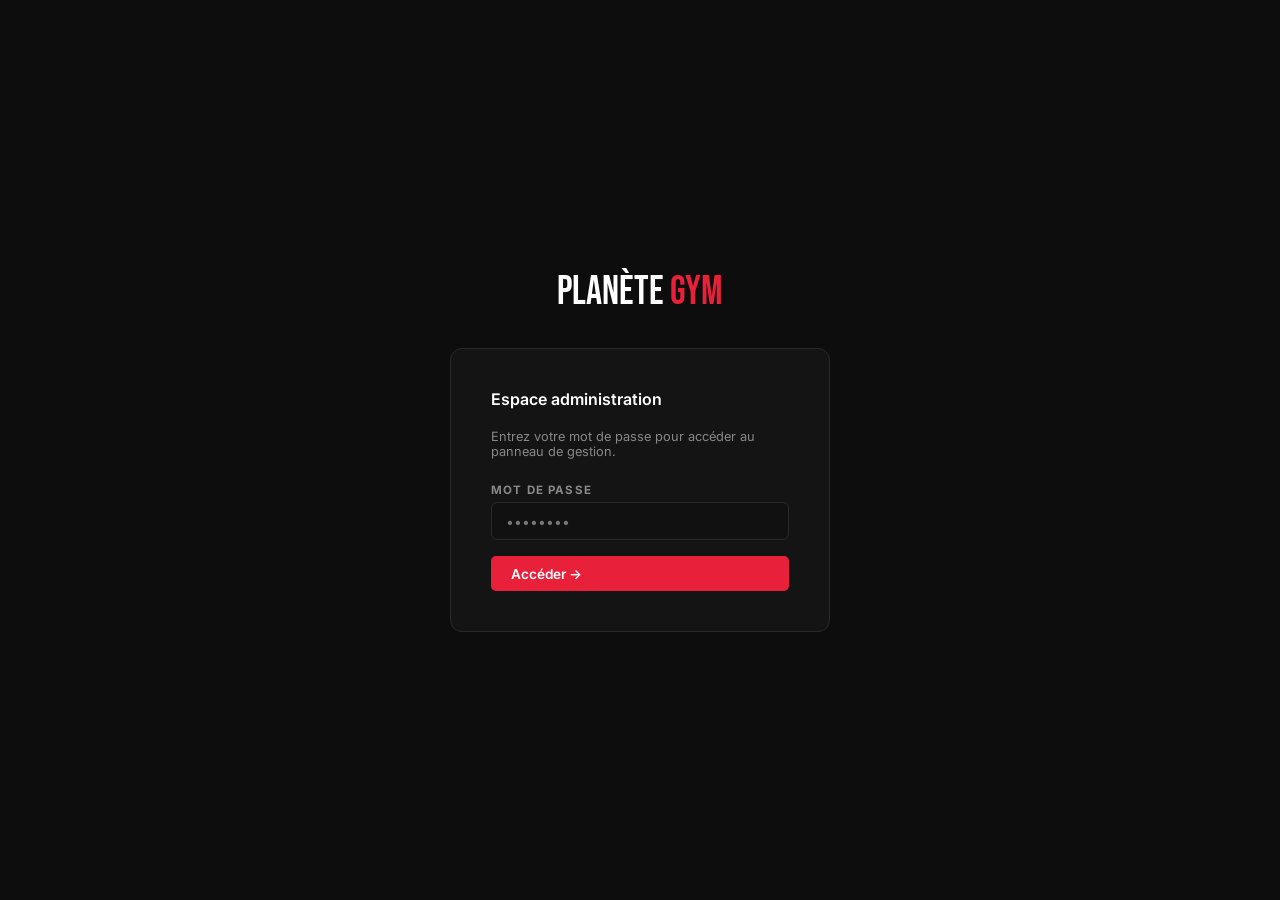
<file: admin.html>
<!doctype html>
<html lang="fr">
  <head>
    <meta charset="UTF-8" />
    <meta name="viewport" content="width=device-width, initial-scale=1.0" />
    <title>Administration — Planète Gym</title>
    <link rel="preconnect" href="https://fonts.googleapis.com" />
    <link
      href="https://fonts.googleapis.com/css2?family=Bebas+Neue&family=Inter:wght@400;500;600;700&display=swap"
      rel="stylesheet"
    />
    <style>
      *,
      *::before,
      *::after {
        box-sizing: border-box;
        margin: 0;
        padding: 0;
      }
      :root {
        --red: #e8203a;
        --green: #b5f000;
        --dark: #0d0d0d;
        --card: #141414;
        --card2: #1c1c1c;
        --border: #2a2a2a;
        --gray: #888;
        --input-bg: #111;
      }
      body {
        font-family: "Inter", sans-serif;
        background: var(--dark);
        color: #fff;
        min-height: 100vh;
      }

      /* ── LOGIN ── */
      #loginScreen {
        min-height: 100vh;
        display: flex;
        align-items: center;
        justify-content: center;
        flex-direction: column;
        gap: 2rem;
      }
      .login-logo {
        font-family: "Bebas Neue", sans-serif;
        font-size: 2.5rem;
      }
      .login-logo span {
        color: var(--red);
      }
      .login-box {
        background: var(--card);
        border: 1px solid var(--border);
        border-radius: 12px;
        padding: 2.5rem;
        width: 100%;
        max-width: 380px;
        display: flex;
        flex-direction: column;
        gap: 1rem;
      }
      .login-title {
        font-size: 1rem;
        font-weight: 600;
        margin-bottom: 0.25rem;
      }
      .login-sub {
        font-size: 0.8rem;
        color: var(--gray);
      }
      .login-error {
        font-size: 0.8rem;
        color: var(--red);
        display: none;
      }
      .login-error.show {
        display: block;
      }

      /* ── INPUTS ── */
      input[type="text"],
      input[type="password"],
      input[type="number"],
      input[type="time"],
      select,
      textarea {
        width: 100%;
        background: var(--input-bg);
        border: 1px solid var(--border);
        border-radius: 6px;
        color: #fff;
        padding: 0.6rem 0.875rem;
        font-family: "Inter", sans-serif;
        font-size: 0.875rem;
        outline: none;
        transition: border-color 0.2s;
      }
      input:focus,
      select:focus,
      textarea:focus {
        border-color: var(--red);
      }
      select option {
        background: #1c1c1c;
      }
      textarea {
        resize: vertical;
        min-height: 80px;
        line-height: 1.5;
      }
      label {
        font-size: 0.72rem;
        font-weight: 700;
        letter-spacing: 0.1em;
        text-transform: uppercase;
        color: var(--gray);
        display: block;
        margin-bottom: 0.35rem;
      }
      .field {
        display: flex;
        flex-direction: column;
        gap: 0;
      }

      /* ── BUTTONS ── */
      .btn {
        display: inline-flex;
        align-items: center;
        gap: 0.4rem;
        padding: 0.6rem 1.25rem;
        border-radius: 5px;
        font-family: "Inter", sans-serif;
        font-weight: 600;
        font-size: 0.85rem;
        cursor: pointer;
        border: none;
        text-decoration: none;
        transition: all 0.2s;
      }
      .btn-primary {
        background: var(--red);
        color: #fff;
      }
      .btn-primary:hover {
        background: #c71c32;
      }
      .btn-ghost {
        background: transparent;
        color: var(--gray);
        border: 1px solid var(--border);
      }
      .btn-ghost:hover {
        color: #fff;
        border-color: #555;
      }
      .btn-danger {
        background: transparent;
        color: #ff6b7a;
        border: 1px solid rgba(232, 32, 58, 0.3);
      }
      .btn-danger:hover {
        background: rgba(232, 32, 58, 0.1);
      }
      .btn-sm {
        padding: 0.4rem 0.75rem;
        font-size: 0.78rem;
      }
      .btn-icon {
        padding: 0.4rem 0.5rem;
        min-width: 32px;
        justify-content: center;
      }
      .btn-full {
        width: 100%;
        justify-content: center;
      }
      .btn-green {
        background: #1a3300;
        color: var(--green);
        border: 1px solid rgba(181, 240, 0, 0.3);
      }
      .btn-green:hover {
        background: rgba(181, 240, 0, 0.1);
      }

      /* ── HEADER ── */
      #adminPanel {
        display: flex;
        flex-direction: column;
        min-height: 100vh;
      }
      .admin-header {
        background: var(--card);
        border-bottom: 1px solid var(--border);
        padding: 0.875rem 1.5rem;
        display: flex;
        align-items: center;
        justify-content: space-between;
        gap: 1rem;
        flex-wrap: wrap;
        position: sticky;
        top: 0;
        z-index: 50;
      }
      .admin-header-left {
        display: flex;
        align-items: center;
        gap: 1rem;
      }
      .admin-brand {
        font-family: "Bebas Neue", sans-serif;
        font-size: 1.4rem;
      }
      .admin-brand span {
        color: var(--red);
      }
      .admin-badge {
        font-size: 0.65rem;
        font-weight: 700;
        letter-spacing: 0.15em;
        text-transform: uppercase;
        background: rgba(232, 32, 58, 0.1);
        color: var(--red);
        border: 1px solid rgba(232, 32, 58, 0.2);
        padding: 0.2rem 0.6rem;
        border-radius: 3px;
      }
      .admin-header-right {
        display: flex;
        align-items: center;
        gap: 0.75rem;
      }

      /* ── SAVE INDICATOR ── */
      .save-status {
        font-size: 0.75rem;
        font-weight: 600;
        color: var(--green);
        opacity: 0;
        transition: opacity 0.3s;
      }
      .save-status.show {
        opacity: 1;
      }

      /* ── TABS ── */
      .admin-tabs {
        background: var(--card);
        border-bottom: 1px solid var(--border);
        padding: 0 1.5rem;
        display: flex;
        gap: 0;
        overflow-x: auto;
      }
      .admin-tab {
        padding: 0.875rem 1.25rem;
        font-weight: 600;
        font-size: 0.85rem;
        cursor: pointer;
        border: none;
        background: none;
        color: var(--gray);
        font-family: "Inter", sans-serif;
        border-bottom: 2px solid transparent;
        transition: all 0.2s;
        white-space: nowrap;
      }
      .admin-tab:hover {
        color: #fff;
      }
      .admin-tab.active {
        color: #fff;
        border-bottom-color: var(--red);
      }

      /* ── CONTENT ── */
      .admin-content {
        flex: 1;
        padding: 2rem 1.5rem;
        max-width: 900px;
        width: 100%;
        margin: 0 auto;
      }
      .tab-panel {
        display: none;
      }
      .tab-panel.active {
        display: block;
      }

      /* ── SECTION HEADER ── */
      .section-head {
        margin-bottom: 1.75rem;
      }
      .section-head h2 {
        font-family: "Bebas Neue", sans-serif;
        font-size: 1.8rem;
        margin-bottom: 0.25rem;
      }
      .section-head p {
        font-size: 0.84rem;
        color: var(--gray);
      }

      /* ── CARDS / ITEMS ── */
      .item-list {
        display: flex;
        flex-direction: column;
        gap: 0.65rem;
      }
      .item-card {
        background: var(--card);
        border: 1px solid var(--border);
        border-radius: 8px;
        padding: 1rem 1.25rem;
        display: flex;
        align-items: center;
        gap: 1rem;
      }
      .item-card-body {
        flex: 1;
        min-width: 0;
      }
      .item-card-title {
        font-weight: 600;
        font-size: 0.95rem;
        margin-bottom: 0.15rem;
      }
      .item-card-sub {
        font-size: 0.78rem;
        color: var(--gray);
      }
      .item-actions {
        display: flex;
        gap: 0.4rem;
        flex-shrink: 0;
      }

      /* ── DAY SELECTOR ── */
      .day-selector {
        display: flex;
        gap: 0.4rem;
        flex-wrap: wrap;
        margin-bottom: 1.5rem;
      }
      .day-btn {
        padding: 0.45rem 1rem;
        border-radius: 4px;
        font-weight: 600;
        font-size: 0.8rem;
        cursor: pointer;
        border: 1px solid var(--border);
        background: transparent;
        color: var(--gray);
        font-family: "Inter", sans-serif;
        transition: all 0.2s;
      }
      .day-btn.active {
        background: var(--red);
        border-color: var(--red);
        color: #fff;
      }

      /* ── ADD COURSE FORM ── */
      .add-form {
        background: var(--card2);
        border: 1px solid var(--border);
        border-radius: 8px;
        padding: 1.25rem;
        margin-top: 1rem;
        display: none;
        flex-direction: column;
        gap: 1rem;
      }
      .add-form.open {
        display: flex;
      }
      .form-row {
        display: grid;
        grid-template-columns: 1fr 1fr;
        gap: 0.75rem;
      }
      .form-row-3 {
        display: grid;
        grid-template-columns: 1fr 1fr 1fr;
        gap: 0.75rem;
      }
      @media (max-width: 560px) {
        .form-row,
        .form-row-3 {
          grid-template-columns: 1fr;
        }
      }
      .form-actions {
        display: flex;
        gap: 0.5rem;
        justify-content: flex-end;
      }

      /* ── GALERIE GRID ── */
      .admin-galerie-grid {
        display: grid;
        grid-template-columns: repeat(auto-fill, minmax(160px, 1fr));
        gap: 0.75rem;
        margin-bottom: 1.5rem;
      }
      .admin-photo-item {
        position: relative;
        border-radius: 8px;
        overflow: hidden;
        aspect-ratio: 1;
        background: var(--card);
        border: 1px solid var(--border);
      }
      .admin-photo-item img {
        width: 100%;
        height: 100%;
        object-fit: cover;
        display: block;
      }
      .admin-photo-overlay {
        position: absolute;
        inset: 0;
        background: rgba(0, 0, 0, 0.6);
        display: flex;
        align-items: center;
        justify-content: center;
        opacity: 0;
        transition: opacity 0.2s;
      }
      .admin-photo-item:hover .admin-photo-overlay {
        opacity: 1;
      }
      .admin-photo-item .photo-alt {
        position: absolute;
        bottom: 0;
        left: 0;
        right: 0;
        background: rgba(0, 0, 0, 0.75);
        font-size: 0.7rem;
        padding: 0.3rem 0.5rem;
        color: #ccc;
        white-space: nowrap;
        overflow: hidden;
        text-overflow: ellipsis;
      }
      .add-photo-box {
        background: var(--card);
        border: 1px dashed var(--border);
        border-radius: 8px;
        padding: 1.5rem;
        display: flex;
        flex-direction: column;
        gap: 1rem;
      }
      .add-photo-title {
        font-weight: 600;
        font-size: 0.9rem;
      }
      .add-photo-or {
        text-align: center;
        color: var(--gray);
        font-size: 0.78rem;
        position: relative;
      }
      .add-photo-or::before,
      .add-photo-or::after {
        content: "";
        position: absolute;
        top: 50%;
        width: 40%;
        height: 1px;
        background: var(--border);
      }
      .add-photo-or::before {
        left: 0;
      }
      .add-photo-or::after {
        right: 0;
      }

      /* ── UPLOAD ZONE ── */
      .upload-zone {
        border: 2px dashed var(--border);
        border-radius: 8px;
        padding: 2rem;
        text-align: center;
        cursor: pointer;
        transition:
          border-color 0.2s,
          background 0.2s;
        color: var(--gray);
        font-size: 0.85rem;
      }
      .upload-zone:hover,
      .upload-zone.drag-over {
        border-color: var(--red);
        background: rgba(232, 32, 58, 0.04);
        color: #fff;
      }
      .upload-zone input[type="file"] {
        display: none;
      }
      .upload-zone .upload-icon {
        font-size: 2rem;
        margin-bottom: 0.5rem;
        display: block;
      }

      /* ── ABO FORM ── */
      .abo-editor {
        background: var(--card);
        border: 1px solid var(--border);
        border-radius: 10px;
        padding: 1.5rem;
        margin-bottom: 1rem;
      }
      .abo-editor-title {
        font-family: "Bebas Neue", sans-serif;
        font-size: 1.4rem;
        margin-bottom: 1.25rem;
        display: flex;
        align-items: center;
        gap: 0.75rem;
      }
      .abo-editor-title .featured-dot {
        width: 8px;
        height: 8px;
        border-radius: 50%;
        background: var(--red);
        flex-shrink: 0;
      }
      .features-list {
        display: flex;
        flex-direction: column;
        gap: 0.4rem;
      }
      .feature-item {
        display: flex;
        gap: 0.4rem;
        align-items: center;
      }
      .feature-item input {
        flex: 1;
      }

      /* ── HORAIRES EDITOR ── */
      .horaire-row {
        background: var(--card);
        border: 1px solid var(--border);
        border-radius: 8px;
        padding: 1rem 1.25rem;
        margin-bottom: 0.65rem;
        display: grid;
        grid-template-columns: 1fr 1fr auto;
        gap: 0.75rem;
        align-items: end;
      }
      @media (max-width: 560px) {
        .horaire-row {
          grid-template-columns: 1fr;
        }
      }

      /* ── DIVIDER ── */
      .divider {
        height: 1px;
        background: var(--border);
        margin: 1.5rem 0;
      }

      /* ── TOAST ── */
      .toast {
        position: fixed;
        bottom: 2rem;
        right: 2rem;
        background: var(--card);
        border: 1px solid var(--border);
        border-left: 3px solid var(--green);
        border-radius: 8px;
        padding: 0.875rem 1.25rem;
        font-size: 0.875rem;
        font-weight: 500;
        z-index: 999;
        transform: translateY(20px);
        opacity: 0;
        transition: all 0.3s ease;
        pointer-events: none;
      }
      .toast.show {
        transform: translateY(0);
        opacity: 1;
      }
      .toast.error {
        border-left-color: var(--red);
      }
    </style>
  </head>
  <body>
    <!-- LOGIN -->
    <div id="loginScreen">
      <p class="login-logo">PLANÈTE <span>GYM</span></p>
      <div class="login-box">
        <p class="login-title">Espace administration</p>
        <p class="login-sub">
          Entrez votre mot de passe pour accéder au panneau de gestion.
        </p>
        <form
          id="loginForm"
          style="
            display: flex;
            flex-direction: column;
            gap: 0.75rem;
            margin-top: 0.5rem;
          "
        >
          <div class="field">
            <label>Mot de passe</label>
            <input
              type="password"
              id="passwordInput"
              placeholder="••••••••"
              autocomplete="current-password"
            />
          </div>
          <p class="login-error" id="loginError">Mot de passe incorrect.</p>
          <button
            type="submit"
            class="btn btn-primary"
            style="margin-top: 0.25rem"
          >
            Accéder →
          </button>
        </form>
      </div>
    </div>

    <!-- ADMIN PANEL -->
    <div id="adminPanel" style="display: none">
      <header class="admin-header">
        <div class="admin-header-left">
          <span class="admin-brand">PLANÈTE <span>GYM</span></span>
          <span class="admin-badge">Administration</span>
        </div>
        <div class="admin-header-right">
          <span class="save-status" id="saveStatus">✓ Sauvegardé</span>
          <a href="index.html" target="_blank" class="btn btn-ghost btn-sm"
            >Voir le site →</a
          >
          <button id="exportBtn" class="btn btn-ghost btn-sm">Exporter</button>
          <button id="logoutBtn" class="btn btn-ghost btn-sm">
            Déconnexion
          </button>
        </div>
      </header>

      <nav class="admin-tabs">
        <button class="admin-tab active" data-panel="planning">
          📅 Planning
        </button>
        <button class="admin-tab" data-panel="galerie">🖼 Galerie</button>
        <button class="admin-tab" data-panel="abonnements">
          💳 Abonnements
        </button>
        <button class="admin-tab" data-panel="horaires">🕐 Horaires</button>
      </nav>

      <div class="admin-content">
        <!-- ── PLANNING ──────────────────────────────────────── -->
        <div id="panel-planning" class="tab-panel active">
          <div class="section-head">
            <h2>Planning des cours</h2>
            <p>Ajoutez, modifiez ou supprimez les cours collectifs par jour.</p>
          </div>
          <div class="day-selector" id="daySelectorAdmin"></div>
          <div class="item-list" id="coursesAdmin"></div>
          <button
            class="btn btn-primary"
            id="addCourseBtn"
            style="margin-top: 1rem"
          >
            + Ajouter un cours
          </button>
          <div class="add-form" id="addCourseForm">
            <p style="font-weight: 600; font-size: 0.9rem">Nouveau cours</p>
            <div class="form-row-3">
              <div class="field">
                <label>Heure début</label
                ><input type="text" id="newStart" placeholder="18h00" />
              </div>
              <div class="field">
                <label>Heure fin</label
                ><input type="text" id="newEnd" placeholder="19h00" />
              </div>
              <div class="field">
                <label>Catégorie</label>
                <select id="newType">
                  <option value="cardio">Cardio</option>
                  <option value="renfo">Renforcement</option>
                  <option value="souplesse">Souplesse</option>
                  <option value="intensif">Intensif</option>
                </select>
              </div>
            </div>
            <div class="field">
              <label>Nom du cours</label
              ><input type="text" id="newName" placeholder="ex: POWER BARRE" />
            </div>
            <div class="form-actions">
              <button class="btn btn-ghost" id="cancelCourse">Annuler</button>
              <button class="btn btn-primary" id="saveCourseBtn">
                Ajouter
              </button>
            </div>
          </div>
        </div>

        <!-- ── GALERIE ───────────────────────────────────────── -->
        <div id="panel-galerie" class="tab-panel">
          <div class="section-head">
            <h2>Galerie photos</h2>
            <p>
              Ajoutez ou supprimez des photos. Collez une URL ou uploadez depuis
              votre appareil.
            </p>
          </div>
          <div class="admin-galerie-grid" id="adminGalerieGrid"></div>

          <div class="add-photo-box">
            <p class="add-photo-title">Ajouter une photo</p>
            <div class="upload-zone" id="uploadZone">
              <span class="upload-icon">📁</span>
              Cliquez ou glissez-déposez une image ici
              <input
                type="file"
                id="fileInput"
                accept="image/jpeg,image/png,image/webp"
              />
            </div>
            <p class="add-photo-or">ou</p>
            <div class="field">
              <label>URL de l'image</label
              ><input type="text" id="photoUrl" placeholder="https://..." />
            </div>
            <div class="field">
              <label>Description (optionnel)</label
              ><input
                type="text"
                id="photoAlt"
                placeholder="ex: Salle de musculation"
              />
            </div>
            <button class="btn btn-primary" id="addPhotoBtn">
              Ajouter la photo
            </button>
          </div>
        </div>

        <!-- ── ABONNEMENTS ───────────────────────────────────── -->
        <div id="panel-abonnements" class="tab-panel">
          <div class="section-head">
            <h2>Abonnements & Tarifs</h2>
            <p>
              Modifiez les prix, descriptions et avantages de chaque formule.
            </p>
          </div>
          <div id="aboEditor"></div>
        </div>

        <!-- ── HORAIRES ──────────────────────────────────────── -->
        <div id="panel-horaires" class="tab-panel">
          <div class="section-head">
            <h2>Horaires d'ouverture</h2>
            <p>
              Modifiez les horaires d'accès à la salle et les horaires
              d'accueil.
            </p>
          </div>
          <p
            style="
              font-family: &quot;Bebas Neue&quot;, sans-serif;
              font-size: 1.2rem;
              color: var(--red);
              margin-bottom: 1rem;
            "
          >
            Accès à la salle
          </p>
          <div id="horairesSalleEditor"></div>
          <button
            class="btn btn-ghost btn-sm"
            id="addSalleRow"
            style="margin-top: 0.5rem"
          >
            + Ajouter une ligne
          </button>

          <div class="divider"></div>

          <p
            style="
              font-family: &quot;Bebas Neue&quot;, sans-serif;
              font-size: 1.2rem;
              color: var(--red);
              margin-bottom: 1rem;
            "
          >
            Horaires d'accueil
          </p>
          <div id="horairesAccueilEditor"></div>
          <button
            class="btn btn-ghost btn-sm"
            id="addAccueilRow"
            style="margin-top: 0.5rem"
          >
            + Ajouter une ligne
          </button>

          <div style="margin-top: 1.5rem">
            <button class="btn btn-primary" id="saveHorairesBtn">
              Enregistrer les horaires
            </button>
          </div>
        </div>
      </div>
    </div>

    <!-- TOAST -->
    <div class="toast" id="toast"></div>

    <script src="data.js"></script>
    <script>
      // ── CONFIG ────────────────────────────────────────────────────────────────────
      const ADMIN_PASSWORD = "planetegym2026";
      const STORAGE_KEY = "planetegym_data";
      const SESSION_KEY = "planetegym_admin";
      const DAYS = [
        "lundi",
        "mardi",
        "mercredi",
        "jeudi",
        "vendredi",
        "samedi",
        "dimanche",
      ];
      const DAY_LABELS = {
        lundi: "Lundi",
        mardi: "Mardi",
        mercredi: "Mercredi",
        jeudi: "Jeudi",
        vendredi: "Vendredi",
        samedi: "Samedi",
        dimanche: "Dimanche",
      };
      const TYPE_LABELS = {
        cardio: "Cardio",
        renfo: "Renforcement",
        souplesse: "Souplesse",
        intensif: "Intensif",
      };
      const TYPE_COLORS = {
        cardio: "#b5f000",
        renfo: "#ff6b7a",
        souplesse: "#80b3ff",
        intensif: "#ffb347",
      };

      // ── STATE ─────────────────────────────────────────────────────────────────────
      let data = loadData();
      let currentDay = "lundi";

      function loadData() {
        try {
          const s = localStorage.getItem(STORAGE_KEY);
          const base = JSON.parse(JSON.stringify(window.PLANETEGYM_DEFAULT));
          if (!s) return base;
          const saved = JSON.parse(s);
          // deep merge to handle new default keys
          return {
            ...base,
            ...saved,
            planning: { ...base.planning, ...saved.planning },
            horaires: {
              salle: saved.horaires?.salle ?? base.horaires.salle,
              accueil: saved.horaires?.accueil ?? base.horaires.accueil,
            },
          };
        } catch {
          return JSON.parse(JSON.stringify(window.PLANETEGYM_DEFAULT));
        }
      }

      function saveData() {
        localStorage.setItem(STORAGE_KEY, JSON.stringify(data));
        const s = document.getElementById("saveStatus");
        s.classList.add("show");
        setTimeout(() => s.classList.remove("show"), 2000);
      }

      // ── TOAST ─────────────────────────────────────────────────────────────────────
      function toast(msg, type = "success") {
        const el = document.getElementById("toast");
        el.textContent = msg;
        el.className = "toast show" + (type === "error" ? " error" : "");
        clearTimeout(el._t);
        el._t = setTimeout(() => el.classList.remove("show"), 3000);
      }

      // ── AUTH ──────────────────────────────────────────────────────────────────────
      function checkSession() {
        return sessionStorage.getItem(SESSION_KEY) === "1";
      }
      function login() {
        sessionStorage.setItem(SESSION_KEY, "1");
        document.getElementById("loginScreen").style.display = "none";
        document.getElementById("adminPanel").style.display = "flex";
        document.getElementById("adminPanel").style.flexDirection = "column";
        initAdmin();
      }
      function logout() {
        sessionStorage.removeItem(SESSION_KEY);
        document.getElementById("loginScreen").style.display = "flex";
        document.getElementById("adminPanel").style.display = "none";
      }

      document.getElementById("loginForm").addEventListener("submit", (e) => {
        e.preventDefault();
        const val = document.getElementById("passwordInput").value;
        if (val === ADMIN_PASSWORD) {
          document.getElementById("loginError").classList.remove("show");
          login();
        } else {
          document.getElementById("loginError").classList.add("show");
          document.getElementById("passwordInput").value = "";
          document.getElementById("passwordInput").focus();
        }
      });
      document.getElementById("logoutBtn").addEventListener("click", logout);

      if (checkSession()) login();

      // ── TABS ──────────────────────────────────────────────────────────────────────
      document.querySelectorAll(".admin-tab").forEach((btn) => {
        btn.addEventListener("click", () => {
          document
            .querySelectorAll(".admin-tab")
            .forEach((b) => b.classList.remove("active"));
          document
            .querySelectorAll(".tab-panel")
            .forEach((p) => p.classList.remove("active"));
          btn.classList.add("active");
          document
            .getElementById("panel-" + btn.dataset.panel)
            .classList.add("active");
        });
      });

      // ── INIT ──────────────────────────────────────────────────────────────────────
      function initAdmin() {
        renderDaySelector();
        renderCourses();
        renderAdminGalerie();
        renderAboEditor();
        renderHorairesEditor();
      }

      // ── PLANNING ─────────────────────────────────────────────────────────────────

      function renderDaySelector() {
        const el = document.getElementById("daySelectorAdmin");
        el.innerHTML = DAYS.map(
          (d) => `
    <button class="day-btn ${d === currentDay ? "active" : ""}" data-day="${d}">${DAY_LABELS[d]}</button>
  `,
        ).join("");
        el.querySelectorAll(".day-btn").forEach((btn) => {
          btn.addEventListener("click", () => {
            currentDay = btn.dataset.day;
            el.querySelectorAll(".day-btn").forEach((b) =>
              b.classList.remove("active"),
            );
            btn.classList.add("active");
            renderCourses();
            document.getElementById("addCourseForm").classList.remove("open");
          });
        });
      }

      function renderCourses() {
        const list = document.getElementById("coursesAdmin");
        const courses = (data.planning[currentDay] || [])
          .slice()
          .sort((a, b) => a.start.localeCompare(b.start));
        if (courses.length === 0) {
          list.innerHTML = `<p style="color:var(--gray);font-size:0.85rem;padding:1rem 0">Aucun cours ce jour.</p>`;
          return;
        }
        list.innerHTML = courses
          .map(
            (c, i) => `
    <div class="item-card" data-idx="${i}">
      <div style="font-family:'Bebas Neue',sans-serif;font-size:1.4rem;color:var(--red);min-width:80px">${c.start}</div>
      <div class="item-card-body">
        <div class="item-card-title">${c.name}</div>
        <div class="item-card-sub">${c.start} → ${c.end} · <span style="color:${TYPE_COLORS[c.type]}">${TYPE_LABELS[c.type]}</span></div>
      </div>
      <div class="item-actions">
        <button class="btn btn-danger btn-sm btn-icon delete-course" data-idx="${i}" title="Supprimer">✕</button>
      </div>
    </div>`,
          )
          .join("");

        list.querySelectorAll(".delete-course").forEach((btn) => {
          btn.addEventListener("click", () => {
            const idx = parseInt(btn.dataset.idx);
            data.planning[currentDay].splice(idx, 1);
            saveData();
            renderCourses();
            toast("Cours supprimé");
          });
        });
      }

      document.getElementById("addCourseBtn").addEventListener("click", () => {
        document.getElementById("addCourseForm").classList.toggle("open");
      });
      document.getElementById("cancelCourse").addEventListener("click", () => {
        document.getElementById("addCourseForm").classList.remove("open");
      });
      document.getElementById("saveCourseBtn").addEventListener("click", () => {
        const start = document.getElementById("newStart").value.trim();
        const end = document.getElementById("newEnd").value.trim();
        const name = document
          .getElementById("newName")
          .value.trim()
          .toUpperCase();
        const type = document.getElementById("newType").value;
        if (!start || !end || !name) {
          toast("Remplissez tous les champs", "error");
          return;
        }
        if (!data.planning[currentDay]) data.planning[currentDay] = [];
        data.planning[currentDay].push({ start, end, name, type });
        saveData();
        renderCourses();
        document.getElementById("addCourseForm").classList.remove("open");
        document.getElementById("newStart").value = "";
        document.getElementById("newEnd").value = "";
        document.getElementById("newName").value = "";
        toast("Cours ajouté ✓");
      });

      // ── GALERIE ───────────────────────────────────────────────────────────────────

      function renderAdminGalerie() {
        const grid = document.getElementById("adminGalerieGrid");
        if (data.galerie.length === 0) {
          grid.innerHTML = `<p style="color:var(--gray);font-size:0.85rem;grid-column:1/-1">Aucune photo pour l'instant.</p>`;
          return;
        }
        grid.innerHTML = data.galerie
          .map(
            (img, i) => `
    <div class="admin-photo-item">
      <img src="${img.src}" alt="${img.alt}" loading="lazy" onerror="this.parentElement.style.background='#2a2a2a'">
      <div class="admin-photo-overlay">
        <button class="btn btn-danger btn-sm delete-photo" data-idx="${i}">✕ Supprimer</button>
      </div>
      <span class="photo-alt">${img.alt || img.src.split("/").pop()}</span>
    </div>`,
          )
          .join("");

        grid.querySelectorAll(".delete-photo").forEach((btn) => {
          btn.addEventListener("click", () => {
            data.galerie.splice(parseInt(btn.dataset.idx), 1);
            saveData();
            renderAdminGalerie();
            toast("Photo supprimée");
          });
        });
      }

      // Upload zone
      const uploadZone = document.getElementById("uploadZone");
      const fileInput = document.getElementById("fileInput");

      uploadZone.addEventListener("click", () => fileInput.click());
      uploadZone.addEventListener("dragover", (e) => {
        e.preventDefault();
        uploadZone.classList.add("drag-over");
      });
      uploadZone.addEventListener("dragleave", () =>
        uploadZone.classList.remove("drag-over"),
      );
      uploadZone.addEventListener("drop", (e) => {
        e.preventDefault();
        uploadZone.classList.remove("drag-over");
        const file = e.dataTransfer.files[0];
        if (file) processFile(file);
      });
      fileInput.addEventListener("change", () => {
        if (fileInput.files[0]) processFile(fileInput.files[0]);
      });

      function processFile(file) {
        if (!file.type.startsWith("image/")) {
          toast("Format non supporté", "error");
          return;
        }
        if (file.size > 3 * 1024 * 1024) {
          toast("Image trop lourde (max 3 Mo)", "error");
          return;
        }
        const reader = new FileReader();
        reader.onload = (e) => {
          const src = e.target.result;
          const alt =
            document.getElementById("photoAlt").value.trim() ||
            file.name.replace(/\.[^.]+$/, "");
          data.galerie.push({ src, alt, span: "" });
          saveData();
          renderAdminGalerie();
          document.getElementById("photoAlt").value = "";
          fileInput.value = "";
          toast("Photo ajoutée ✓");
        };
        reader.readAsDataURL(file);
      }

      document.getElementById("addPhotoBtn").addEventListener("click", () => {
        const url = document.getElementById("photoUrl").value.trim();
        const alt = document.getElementById("photoAlt").value.trim() || "Photo";
        if (!url) {
          toast("Entrez une URL", "error");
          return;
        }
        data.galerie.push({ src: url, alt, span: "" });
        saveData();
        renderAdminGalerie();
        document.getElementById("photoUrl").value = "";
        document.getElementById("photoAlt").value = "";
        toast("Photo ajoutée ✓");
      });

      // ── ABONNEMENTS ───────────────────────────────────────────────────────────────

      function renderAboEditor() {
        const el = document.getElementById("aboEditor");
        el.innerHTML = data.abonnements
          .map(
            (a, i) => `
    <div class="abo-editor">
      <div class="abo-editor-title">
        ${a.featured ? '<span class="featured-dot"></span>' : ""}
        ${a.name}
      </div>
      <div class="form-row" style="margin-bottom:0.75rem">
        <div class="field">
          <label>Nom de la formule</label>
          <input type="text" data-abo="${i}" data-field="name" value="${a.name}">
        </div>
        <div class="field">
          <label>Prix (€)</label>
          <input type="number" data-abo="${i}" data-field="price" value="${a.price}" min="0" step="0.5">
        </div>
      </div>
      <div class="form-row" style="margin-bottom:0.75rem">
        <div class="field">
          <label>Sous-titre prix</label>
          <input type="text" data-abo="${i}" data-field="sub" value="${a.sub}">
        </div>
        <div class="field">
          <label>Description courte</label>
          <input type="text" data-abo="${i}" data-field="label" value="${a.label}">
        </div>
      </div>
      <div class="field" style="margin-bottom:0.75rem">
        <label>Avantages inclus (un par ligne)</label>
        <textarea data-abo="${i}" data-field="features">${a.features.join("\n")}</textarea>
      </div>
      <button class="btn btn-primary btn-sm save-abo" data-idx="${i}">Enregistrer</button>
    </div>`,
          )
          .join("");

        el.querySelectorAll(".save-abo").forEach((btn) => {
          btn.addEventListener("click", () => {
            const idx = parseInt(btn.dataset.idx);
            el.querySelectorAll(`[data-abo="${idx}"]`).forEach((input) => {
              const field = input.dataset.field;
              if (field === "features") {
                data.abonnements[idx].features = input.value
                  .split("\n")
                  .map((s) => s.trim())
                  .filter(Boolean);
              } else if (field === "price") {
                data.abonnements[idx].price = parseFloat(input.value) || 0;
              } else {
                data.abonnements[idx][field] = input.value;
              }
            });
            saveData();
            renderAboEditor();
            toast("Abonnement mis à jour ✓");
          });
        });
      }

      // ── HORAIRES ─────────────────────────────────────────────────────────────────

      function renderHorairesEditor() {
        renderHoraireRows("horairesSalleEditor", data.horaires.salle, "salle");
        renderHoraireRows(
          "horairesAccueilEditor",
          data.horaires.accueil,
          "accueil",
        );
      }

      function renderHoraireRows(containerId, rows, type) {
        const el = document.getElementById(containerId);
        const periodLabel = type === "salle" ? "Période" : "Jours";
        el.innerHTML = rows
          .map(
            (r, i) => `
    <div class="horaire-row">
      <div class="field">
        <label>${periodLabel}</label>
        <input type="text" data-type="${type}" data-idx="${i}" data-field="period" value="${r.period || r.days || ""}">
      </div>
      <div class="field">
        <label>Horaires</label>
        <input type="text" data-type="${type}" data-idx="${i}" data-field="hours" value="${r.hours}">
      </div>
      <button class="btn btn-danger btn-sm btn-icon delete-horaire" data-type="${type}" data-idx="${i}" title="Supprimer">✕</button>
    </div>`,
          )
          .join("");

        el.querySelectorAll(".delete-horaire").forEach((btn) => {
          btn.addEventListener("click", () => {
            data.horaires[btn.dataset.type].splice(
              parseInt(btn.dataset.idx),
              1,
            );
            renderHorairesEditor();
          });
        });
      }

      document.getElementById("addSalleRow").addEventListener("click", () => {
        data.horaires.salle.push({ period: "", hours: "" });
        renderHorairesEditor();
      });
      document.getElementById("addAccueilRow").addEventListener("click", () => {
        data.horaires.accueil.push({ days: "", hours: "" });
        renderHorairesEditor();
      });

      document
        .getElementById("saveHorairesBtn")
        .addEventListener("click", () => {
          // collect salle
          document.querySelectorAll('[data-type="salle"]').forEach((input) => {
            const idx = parseInt(input.dataset.idx);
            const field = input.dataset.field;
            const key = field === "period" ? "period" : "hours";
            if (!data.horaires.salle[idx]) data.horaires.salle[idx] = {};
            data.horaires.salle[idx][key] = input.value;
          });
          // collect accueil
          document
            .querySelectorAll('[data-type="accueil"]')
            .forEach((input) => {
              const idx = parseInt(input.dataset.idx);
              const field = input.dataset.field;
              const key = field === "period" ? "days" : "hours";
              if (!data.horaires.accueil[idx]) data.horaires.accueil[idx] = {};
              data.horaires.accueil[idx][key] = input.value;
            });
          saveData();
          toast("Horaires mis à jour ✓");
        });

      // ── EXPORT ────────────────────────────────────────────────────────────────────
      document.getElementById("exportBtn").addEventListener("click", () => {
        const blob = new Blob(
          [
            "window.PLANETEGYM_DEFAULT = " +
              JSON.stringify(data, null, 2) +
              ";",
          ],
          { type: "application/javascript" },
        );
        const a = document.createElement("a");
        a.href = URL.createObjectURL(blob);
        a.download = "data.js";
        a.click();
        toast("Export téléchargé ✓");
      });
    </script>
  </body>
</html>
</file>
